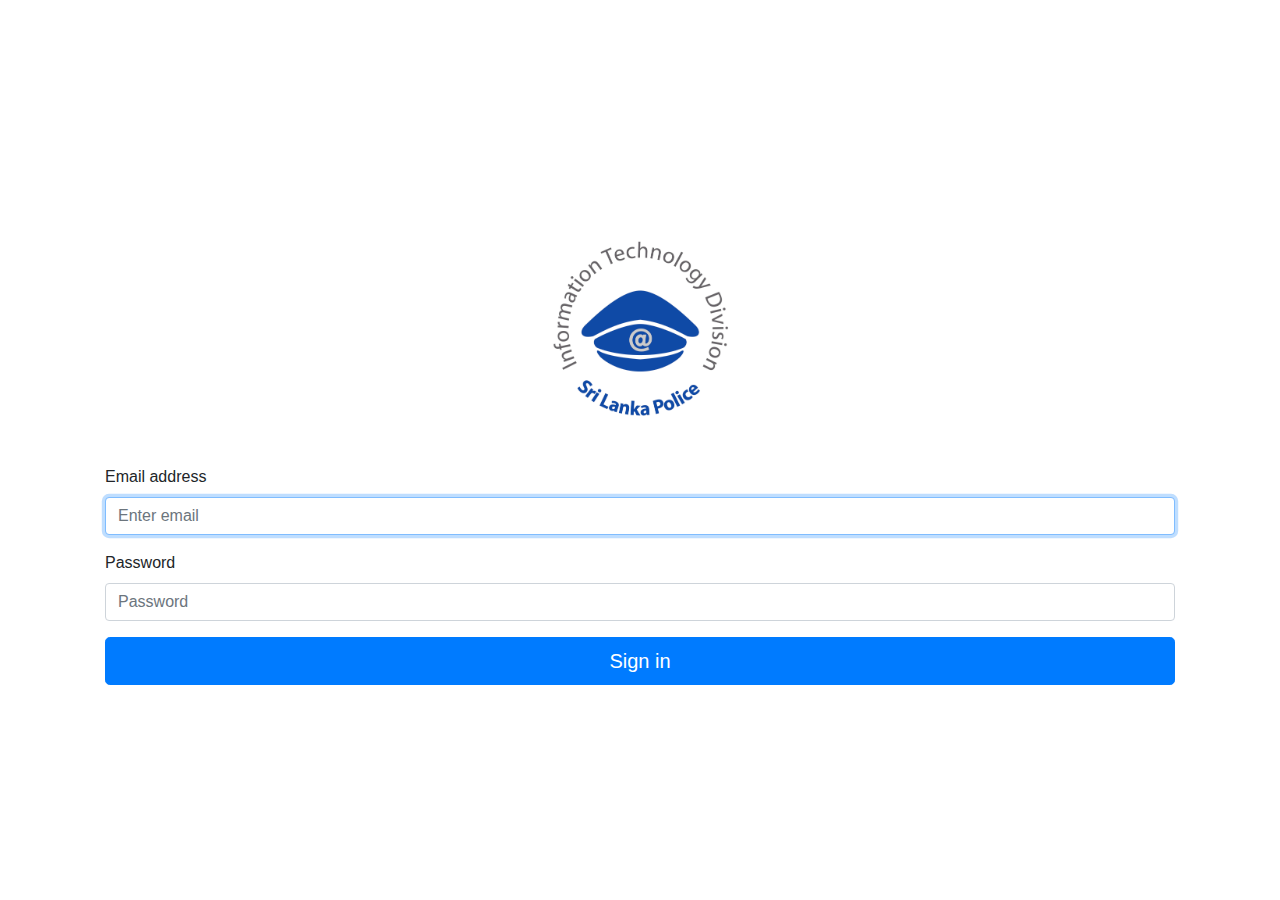
<file: www/index.html>
<!DOCTYPE html>
<html>
<head>
    <meta charset="UTF-8">
    <meta name="viewport" content="width=device-width, initial-scale=1.0">
    <title>Login Page</title>
    <!-- Bootstrap CSS -->
    <link rel="stylesheet" href="https://stackpath.bootstrapcdn.com/bootstrap/4.3.1/css/bootstrap.min.css" integrity="sha384-ggOyR0iXCbMQv3Xipma34MD+dH/1fQ784/j6cY/iJTQUOhcWr7x9JvoRxT2MZw1T" crossorigin="anonymous">

</head>
<body>
    <div class="container d-flex justify-content-center align-items-center vh-100">

            <div class="card-body">
                <div class="text-center mb-4">
                    <img src="itlogo.jpg" alt="logo" height="225">
                    <!-- <h1 class="h3 mb-3 font-weight-normal">Login</h1> -->
                </div>
                <form method="post">
                    <div class="form-group">
                        <label for="inputEmail">Email address</label>
                        <input type="email" id="email" class="form-control" placeholder="Enter email" required autofocus>
                    </div>
                    <div class="form-group">
                        <label for="inputPassword">Password</label>
                        <input type="password" id="password" class="form-control" placeholder="Password" required>
                    </div>
                    <button class="btn btn-lg btn-primary btn-block" id="loginButton" type="submit">Sign in</button>
                </form>
            </div>
      
    </div>
    <!-- Bootstrap JS -->
    <script src="https://code.jquery.com/jquery-3.3.1.slim.min.js" integrity="sha384-q8i/X+965DzO0rT7abK41JStQIAqVgRVzpbzo5smXKp4YfRvH+8abtTE1Pi6jizo" crossorigin="anonymous"></script>
    <script src="https://cdnjs.cloudflare.com/ajax/libs/popper.js/1.14.7/umd/popper.min.js" integrity="" crossorigin="anonymous"></script>
    <script src="https://stackpath.bootstrapcdn.com/bootstrap/4.3.1/js/bootstrap.min.js" integrity="sha384-JjSmVgyd0p3pXB1rRibZUAYoIIy6OrQ6VrjIEaFf/nJGzIxFDsf4x0xIM+B07jRM" crossorigin="anonymous"></script>

    <script src="https://code.jquery.com/jquery-3.3.1.min.js"></script>

    
</body>
<script>
    $(document).ready(function() {
        // var url = "http://localhost:8888/cordova_login/auth.php";
        var url = "https://teamxdevelopers.com/app/cordovalogin/auth.php";
        
        $("#loginButton").click(function(){
            var email= $.trim($("#email").val());
            var password= $.trim($("#password").val());

            $("#status").text("Authenticating...");
            var loginString ="email="+email+"&password="+password+"&login=";
            $.ajax({
                type: "POST",crossDomain: true, cache: false,
                url: url,
                data: loginString,
                success: function(data){
                    
                    if(data == "success") {
                        $("#status").text("Login Success..!");
                        
                        localStorage.loginstatus = "true";
                        window.location.href = "welcome.html";
                    }
                    else if(data == "error")
                    {
                        $("#status").text("Login Failed..!");
                    }
                }
            });
        });

        $("#registerButton").click(function(){
            var email= $.trim($("#email").val());
            var password= $.trim($("#password").val());

            $("#status").text("Creating New Account...");
            var dataString="email="+email+"&password="+password+"&register=";
            $.ajax({
                type: "POST",crossDomain: true, cache: false,
                url: url,
                data: dataString,
                success: function(data){
                    if(data == "success")
                        $("#status").text("Registered success");
                    else if( data == "exist")
                        $("#status").text("Account is already there");
                    else if(data == "error")
                        $("#status").text("Register Failed");
                }
            });
        });
    });
</script>
</file>
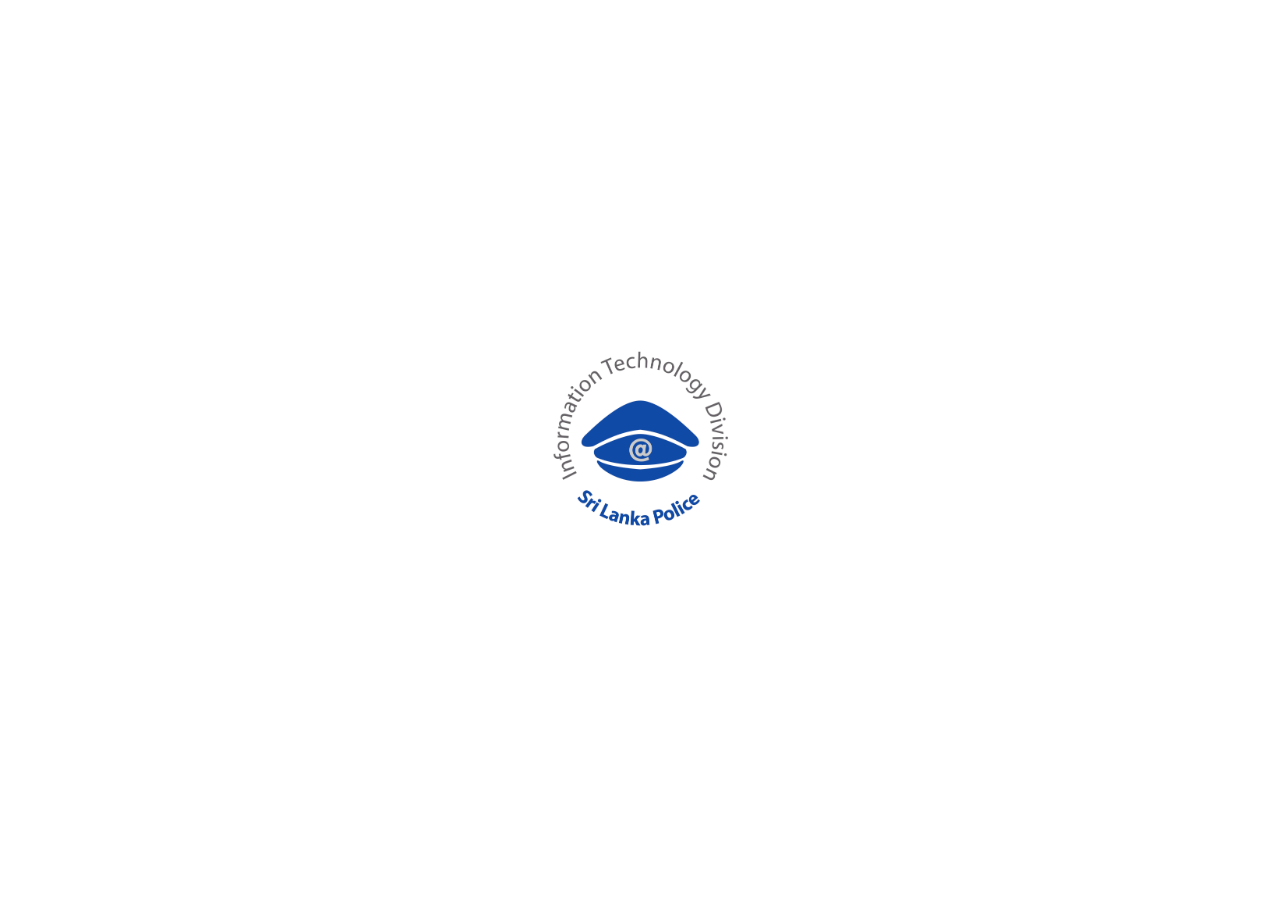
<file: www/welcome.html>
<!DOCTYPE html>
<html>
<head>
    <meta charset="UTF-8">
    <meta name="viewport" content="width=device-width, initial-scale=1.0">
    <title>Login Page</title>
    <!-- Bootstrap CSS -->
    <link rel="stylesheet" href="https://stackpath.bootstrapcdn.com/bootstrap/4.3.1/css/bootstrap.min.css" integrity="sha384-ggOyR0iXCbMQv3Xipma34MD+dH/1fQ784/j6cY/iJTQUOhcWr7x9JvoRxT2MZw1T" crossorigin="anonymous">

</head>
<body>
    <div class="container d-flex justify-content-center align-items-center vh-100">

            <div class="card-body">
                <div class="text-center mb-4">
                    <img src="itlogo.jpg" alt="logo" height="225">
                    <!-- <h1 class="h3 mb-3 font-weight-normal">Login</h1> -->
                </div>
              
    </div>
    <!-- Bootstrap JS -->
    <script src="https://code.jquery.com/jquery-3.3.1.slim.min.js" integrity="sha384-q8i/X+965DzO0rT7abK41JStQIAqVgRVzpbzo5smXKp4YfRvH+8abtTE1Pi6jizo" crossorigin="anonymous"></script>
    <script src="https://cdnjs.cloudflare.com/ajax/libs/popper.js/1.14.7/umd/popper.min.js" integrity="sha384-UO2eT0CpHqdSJQ6hJty5KVphtPhzWj9WO1clHTMGa3JDZwrnQq4sF86dIHNVeGfN" crossorigin="anonymous"></script>
    <script src="https://stackpath.bootstrapcdn.com/bootstrap/4.3.1/js/bootstrap.min.js" integrity="sha384-JjSmVgyd0p3pXB1rRibZUAYoIIy6OrQ6VrjIEaFf/nJGzIxFDsf4x0xIM+B07jRM" crossorigin="anonymous"></script>

    <script src="https://code.jquery.com/jquery-3.3.1.min.js"></script>

    
</body>
</file>
